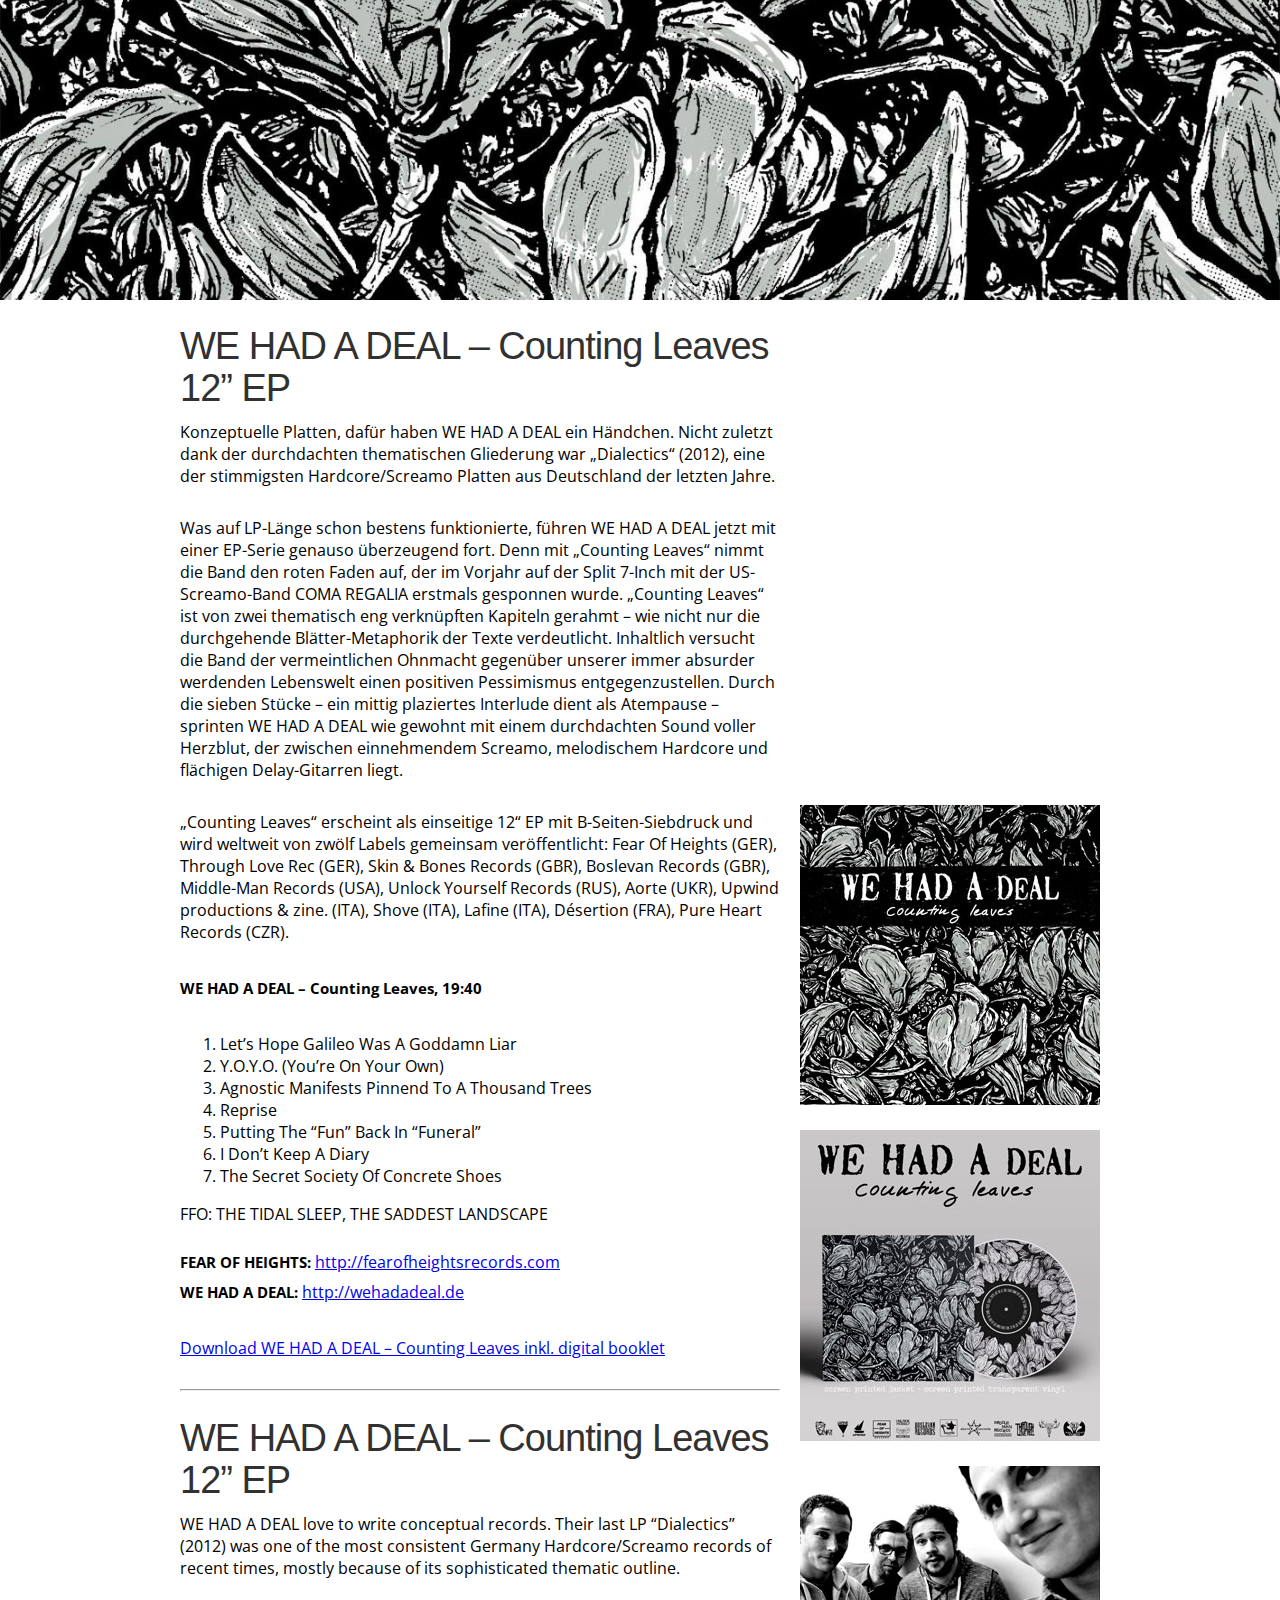
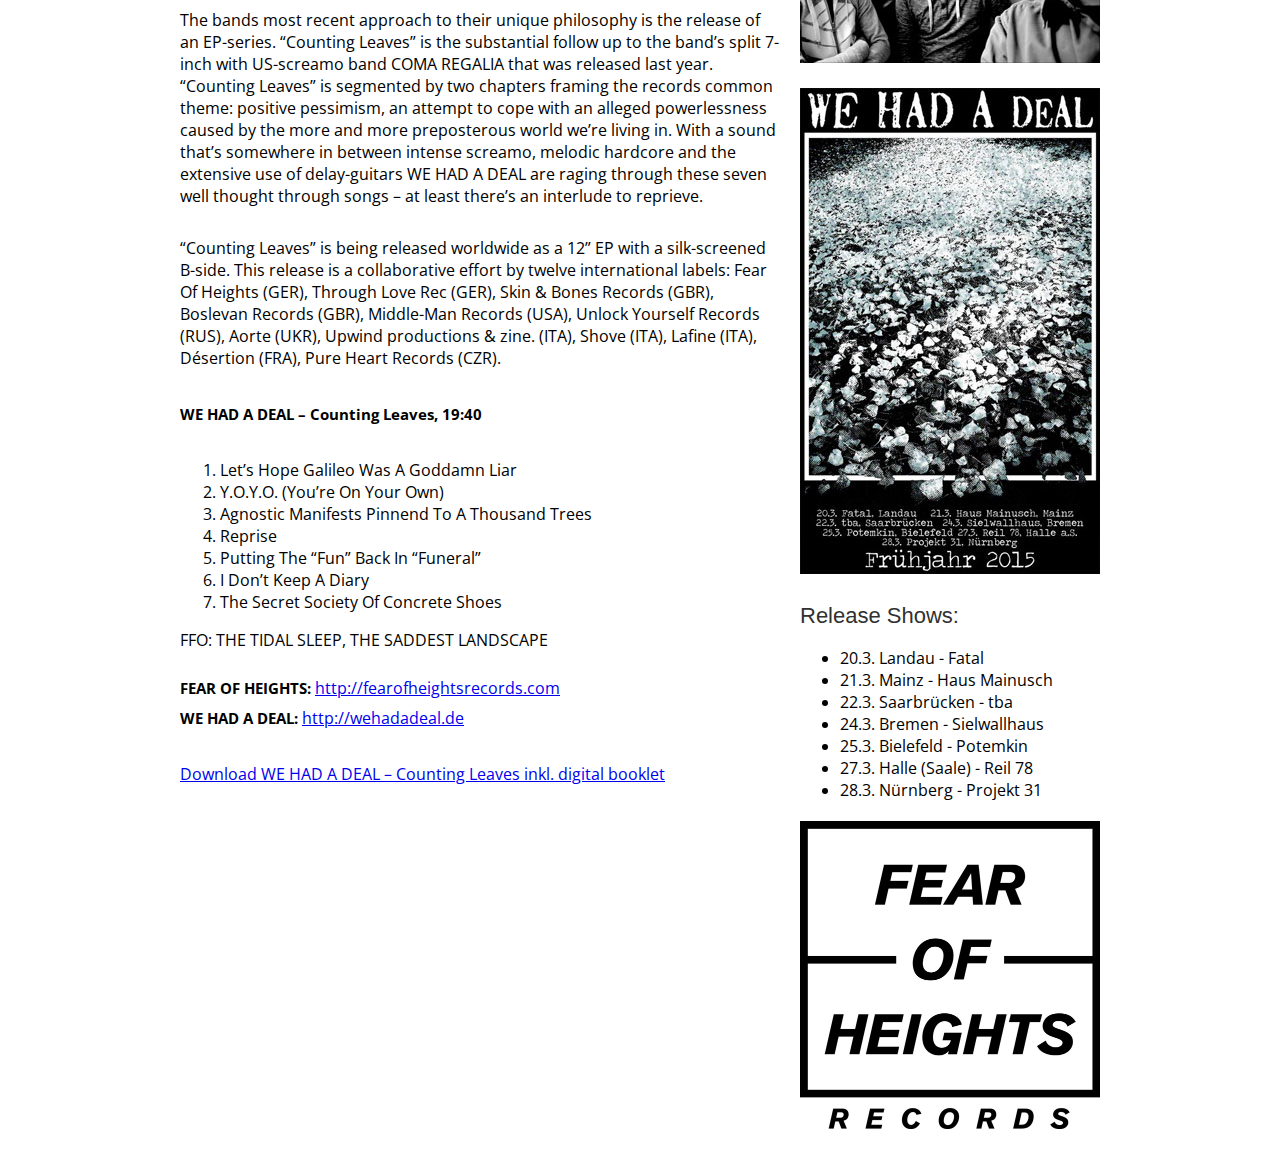
<file: wehadadeal/index.html>
<!DOCTYPE html>
<html>
<head>
	<title>WE HAD A DEAL – Counting Leaves 12” EP</title>
	<link href='http://fonts.googleapis.com/css?family=Open+Sans:400italic,700italic,400,600,700' rel='stylesheet' type='text/css'>
	<style>
		h1, h2, h3, h4, h5, h6 {
		   color: #313131;
			font-family: 'montserrat-bold', sans-serif;
		   font-weight: normal;
		}
		h1 a, h2 a, h3 a, h4 a, h5 a, h6 a { font-weight: inherit; }
		h1 { font-size: 38px; line-height: 42px; margin-bottom: 12px; letter-spacing: -1px; }
		h2 { font-size: 28px; line-height: 36px; margin-bottom: 6px; }
		h3 { font-size: 22px; line-height: 30px; margin-bottom: 12px; }
		h4 { font-size: 20px; line-height: 30px; margin-bottom: 6px; }
		h5 { font-size: 18px; line-height: 30px; }
		h6 { font-size: 14px; line-height: 30px; }
		.subheader { }

		p { margin: 0 0 30px 0; }
		p img { margin: 0; }
		p.lead {
		   font: 19px/36px 'Open Sans', sans-serif;
		   margin-bottom: 18px;
		}

		/* for 'em' and 'strong' tags, font-size and line-height should be same with
		the body tag due to rendering problems in some browsers */
		em { font: 15px/30px 'Open Sans', sans-serif; }
		strong, b { font: 15px/30px 'Open Sans', sans-serif; font-weight: bold}
		small { font-size: 11px; line-height: inherit; }

		/*	Blockquotes */
		blockquote {
		   margin: 30px 0px;
		   padding-left: 40px;
		   position: relative;
		}
		blockquote:before {
		   content: "\201C";
		   opacity: 0.45;
		   font-size: 80px;
		   line-height: 0px;
		   margin: 0;
		   font-family: arial, sans-serif;

		   position: absolute;
		   top:  30px;
			left: 0;
		}
		blockquote p {
		   font-family: georgia, serif;
		   font-style: italic;
		   padding: 0;
		   font-size: 18px;
		   line-height: 30px;
		}
		blockquote cite {
		   display: block;
		   font-size: 12px;
		   font-style: normal;
		   line-height: 18px;
		}
		blockquote cite:before { content: "\2014 \0020"; }
		blockquote cite a,
		blockquote cite a:visited { color: #8B9798; border: none }

		body {
			padding: 0;
			margin: 0;
			font-family: 'Open Sans', sans-serif;
		}
		header {
			background-image: url("imgs/hires/header.jpg");
			background-size: cover;
			background-position: center center;
			width: 100%;
			/*max-width: 920px;*/
			height: 300px;
		}
		article {
			width: 920px;
			margin: auto;
		}
		.col-left, .col-right {
			float: left;
		}
		.col-left {
			width: 600px;
			margin-right: 20px;
		}

		.col-right {
			width: 300px
		}
		.picture img{
			width: 100%;
			height: auto;
		}
		.dates ul{
			list-item: none;
		}
		.col-right > div {
			margin-bottom: 20px;
		}
		.soundcloud {
			margin-top: 30px;
		}

	</style>
</head>
<body>
	<header></header>
	<article>
		<div class="col-left">
			<h1>WE HAD A DEAL – Counting Leaves 12” EP</h1>
			<p>Konzeptuelle Platten, dafür haben WE HAD A DEAL ein Händchen. Nicht zuletzt dank der durchdachten thematischen Gliederung war „Dialectics“ (2012), eine der stimmigsten Hardcore/Screamo Platten aus Deutschland der letzten Jahre.</p>
			<p>Was auf LP-Länge schon bestens funktionierte, führen WE HAD A DEAL jetzt mit einer EP-Serie genauso überzeugend fort. Denn mit „Counting Leaves“ nimmt die Band den roten Faden auf, der im Vorjahr auf der Split 7-Inch mit der US-Screamo-Band COMA REGALIA erstmals gesponnen wurde. „Counting Leaves“ ist von zwei thematisch eng verknüpften Kapiteln gerahmt – wie nicht nur die durchgehende Blätter-Metaphorik der Texte verdeutlicht. Inhaltlich versucht die Band der vermeintlichen Ohnmacht gegenüber unserer immer absurder werdenden Lebenswelt einen positiven Pessimismus entgegenzustellen. Durch die sieben Stücke – ein mittig plaziertes Interlude dient als Atempause – sprinten WE HAD A DEAL wie gewohnt mit einem durchdachten Sound voller Herzblut, der zwischen einnehmendem Screamo, melodischem Hardcore und flächigen Delay-Gitarren liegt.</p>
			<p>„Counting Leaves“ erscheint als einseitige 12“ EP mit B-Seiten-Siebdruck und wird weltweit von zwölf Labels gemeinsam veröffentlicht: Fear Of Heights (GER), Through Love Rec (GER), Skin & Bones Records (GBR), Boslevan Records (GBR), Middle-Man Records (USA), Unlock Yourself Records (RUS), Aorte (UKR), Upwind productions & zine. (ITA), Shove (ITA), Lafine (ITA), Désertion (FRA), Pure Heart Records (CZR).</p>		
			<p>
				<b>WE HAD A DEAL – Counting Leaves, 19:40</b>
			</p>
			<ol>
				<li>Let’s Hope Galileo Was A Goddamn Liar</li>
				<li>Y.O.Y.O. (You’re On Your Own)</li>
				<li>Agnostic Manifests Pinnend To A Thousand Trees</li>
				<li>Reprise</li>
				<li>Putting The “Fun” Back In “Funeral”</li>
				<li>I Don’t Keep A Diary	</li>
				<li>The Secret Society Of Concrete Shoes</li>
			</ol>
			<p>
				FFO: THE TIDAL SLEEP, THE SADDEST LANDSCAPE <br> <br>
				<b>FEAR OF HEIGHTS:</b> <a href="http://fearofheightsrecords.com">http://fearofheightsrecords.com</a> <br>
				<b>WE HAD A DEAL:</b> <a href="http://wehadadeal.de">http://wehadadeal.de</a>
			</p>
			<p>
				<a href="https://www.dropbox.com/s/ktjkepkjdcu7ns4/WHAD_Counting%20Leaves.rar?dl=0">Download WE HAD A DEAL – Counting Leaves inkl. digital booklet</a><br>
			</p>
			<hr>

			<h1>WE HAD A DEAL – Counting Leaves 12” EP</h1>
			<p>WE HAD A DEAL love to write conceptual records. Their last LP “Dialectics” (2012) was one of the most consistent Germany Hardcore/Screamo records of recent times, mostly because of its sophisticated thematic outline.</p>
			<p>The bands most recent approach to their unique philosophy is the release of an EP-series. “Counting Leaves” is the substantial follow up to the band’s split 7-inch with US-screamo band COMA REGALIA that was released last year. “Counting Leaves” is segmented by two chapters framing the records common theme: positive pessimism, an attempt to cope with an alleged powerlessness caused by the more and more preposterous world we’re living in. With a sound that’s somewhere in between intense screamo, melodic hardcore and the extensive use of delay-guitars WE HAD A DEAL are raging through these seven well thought through songs – at least there’s an interlude to reprieve.</p>
			<p>“Counting Leaves” is being released worldwide as a 12” EP with a silk-screened B-side. This release is a collaborative effort by twelve international labels: Fear Of Heights (GER), Through Love Rec (GER), Skin & Bones Records (GBR), Boslevan Records (GBR), Middle-Man Records (USA), Unlock Yourself Records (RUS), Aorte (UKR), Upwind productions & zine. (ITA), Shove (ITA), Lafine (ITA), Désertion (FRA), Pure Heart Records (CZR).</p>		
			<p>
				<b>WE HAD A DEAL – Counting Leaves, 19:40</b>
			</p>
			<ol>
				<li>Let’s Hope Galileo Was A Goddamn Liar</li>
				<li>Y.O.Y.O. (You’re On Your Own)</li>
				<li>Agnostic Manifests Pinnend To A Thousand Trees</li>
				<li>Reprise</li>
				<li>Putting The “Fun” Back In “Funeral”</li>
				<li>I Don’t Keep A Diary	</li>
				<li>The Secret Society Of Concrete Shoes</li>
			</ol>
			<p>
				FFO: THE TIDAL SLEEP, THE SADDEST LANDSCAPE <br> <br>
				<b>FEAR OF HEIGHTS:</b> <a href="http://fearofheightsrecords.com">http://fearofheightsrecords.com</a> <br>
				<b>WE HAD A DEAL:</b> <a href="http://wehadadeal.de">http://wehadadeal.de</a>
			</p>
			<p>
				<a href="https://www.dropbox.com/s/ktjkepkjdcu7ns4/WHAD_Counting%20Leaves.rar?dl=0">Download WE HAD A DEAL – Counting Leaves inkl. digital booklet</a><br>
			</p>
		</div>
		<div class="col-right">
			<div class="soundcloud">
				<iframe width="100%" height="450" scrolling="no" frameborder="no" src="https://w.soundcloud.com/player/?url=https%3A//api.soundcloud.com/playlists/77201008%3Fsecret_token%3Ds-iINoK&amp;color=ff5500&amp;auto_play=false&amp;hide_related=false&amp;show_comments=true&amp;show_user=true&amp;show_reposts=false"></iframe>
				
			</div>
			<div class="picture"><a href="imgs/hires/cover.jpg"><img src="imgs/thumbs/cover.jpg" alt="Cover"></a></div>
			<div class="picture"><a href="imgs/hires/vinyl.jpg"><img src="imgs/thumbs/vinyl.jpg" alt="Vinyl"></a></div>
			<div class="picture"><a href="imgs/hires/tape.jpg"><img src="imgs/thumbs/tape.jpg" alt="Band"></a></div>
			<div class="picture"><a href="imgs/hires/release-tour.jpg"><img src="imgs/thumbs/release-tour.jpg" alt="Realease Tour"></a></div>
			<div class="dates">
			<h3>Release Shows:</h3>
				<ul>
					<li>20.3. Landau - Fatal</li>
					<li>21.3. Mainz - Haus Mainusch</li>
					<li>22.3. Saarbrücken - tba</li>
					<li>24.3. Bremen - Sielwallhaus</li>
					<li>25.3. Bielefeld - Potemkin</li>
					<li>27.3. Halle (Saale) - Reil 78</li>
					<li>28.3. Nürnberg - Projekt 31</li>
				</ul>
			</div>
			<div class="picture"><img src="imgs/thumbs/foh-logo.jpg" alt="Fear of Heights Logo"></div>
		</div>
	</article>
</body>
</html>
</file>
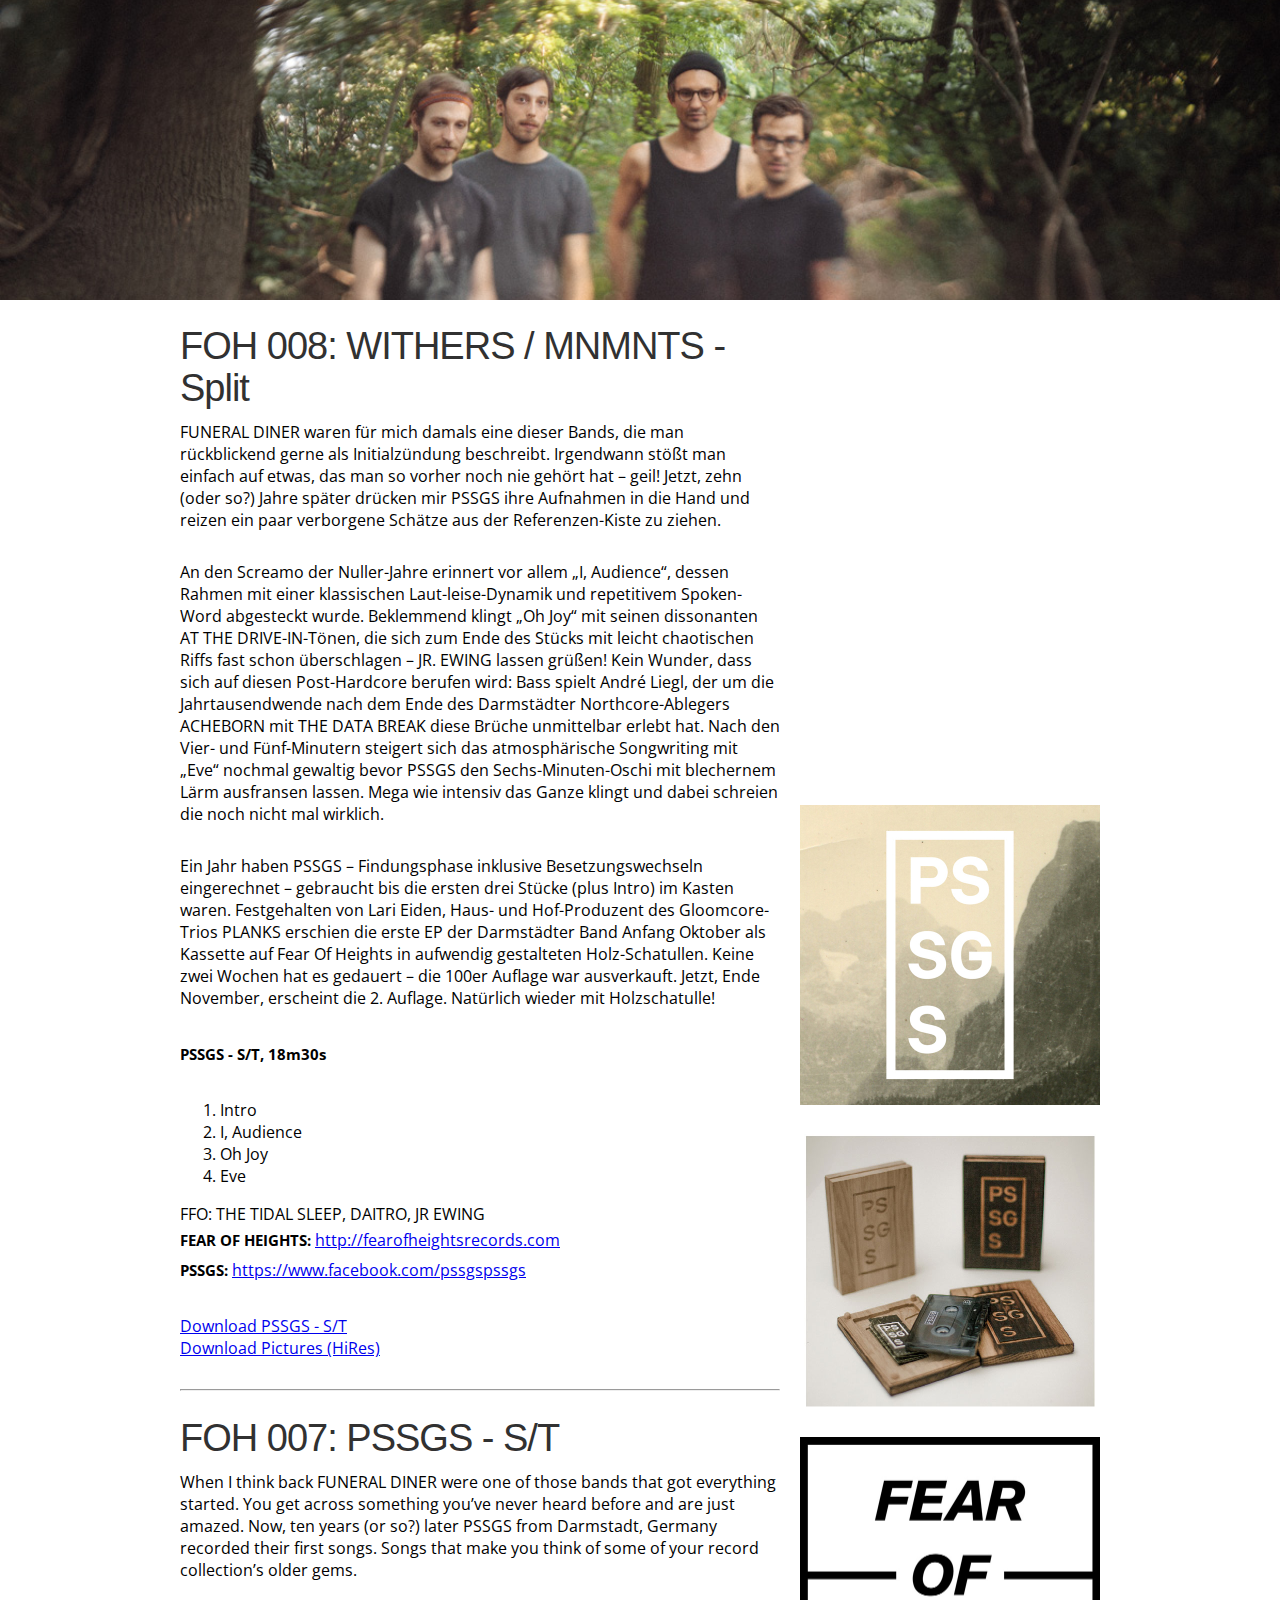
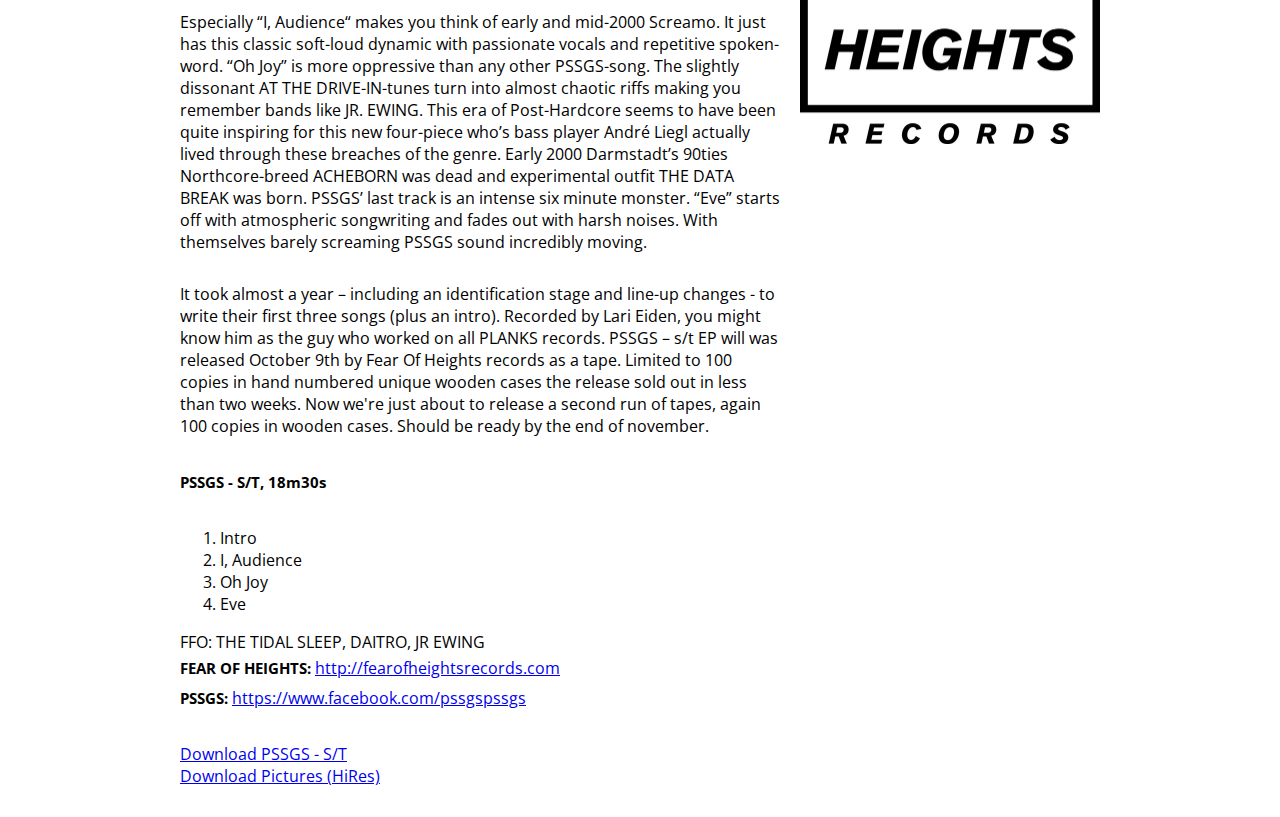
<file: withers-mnmnts/index.html>
<!DOCTYPE html>
<html>
<head>
	<title>WITHERS / MNMNTS - Split </title>
	<link href='http://fonts.googleapis.com/css?family=Open+Sans:400italic,700italic,400,600,700' rel='stylesheet' type='text/css'>
	<style>
		h1, h2, h3, h4, h5, h6 {
		   color: #313131;
			font-family: 'montserrat-bold', sans-serif;
		   font-weight: normal;
		}
		h1 a, h2 a, h3 a, h4 a, h5 a, h6 a { font-weight: inherit; }
		h1 { font-size: 38px; line-height: 42px; margin-bottom: 12px; letter-spacing: -1px; }
		h2 { font-size: 28px; line-height: 36px; margin-bottom: 6px; }
		h3 { font-size: 22px; line-height: 30px; margin-bottom: 12px; }
		h4 { font-size: 20px; line-height: 30px; margin-bottom: 6px; }
		h5 { font-size: 18px; line-height: 30px; }
		h6 { font-size: 14px; line-height: 30px; }
		.subheader { }

		p { margin: 0 0 30px 0; }
		p img { margin: 0; }
		p.lead {
		   font: 19px/36px 'Open Sans', sans-serif;
		   margin-bottom: 18px;
		}

		/* for 'em' and 'strong' tags, font-size and line-height should be same with
		the body tag due to rendering problems in some browsers */
		em { font: 15px/30px 'Open Sans', sans-serif; }
		strong, b { font: 15px/30px 'Open Sans', sans-serif; font-weight: bold}
		small { font-size: 11px; line-height: inherit; }

		/*	Blockquotes */
		blockquote {
		   margin: 30px 0px;
		   padding-left: 40px;
		   position: relative;
		}
		blockquote:before {
		   content: "\201C";
		   opacity: 0.45;
		   font-size: 80px;
		   line-height: 0px;
		   margin: 0;
		   font-family: arial, sans-serif;

		   position: absolute;
		   top:  30px;
			left: 0;
		}
		blockquote p {
		   font-family: georgia, serif;
		   font-style: italic;
		   padding: 0;
		   font-size: 18px;
		   line-height: 30px;
		}
		blockquote cite {
		   display: block;
		   font-size: 12px;
		   font-style: normal;
		   line-height: 18px;
		}
		blockquote cite:before { content: "\2014 \0020"; }
		blockquote cite a,
		blockquote cite a:visited { color: #8B9798; border: none }

		body {
			padding: 0;
			margin: 0;
			font-family: 'Open Sans', sans-serif;
		}
		header {
			background-image: url("imgs/hires/header.jpg");
			background-size: cover;
			background-position: center center;
			width: 100%;
			/*max-width: 920px;*/
			height: 300px;
		}
		article {
			width: 920px;
			margin: auto;
		}
		.col-left, .col-right {
			float: left;
		}
		.col-left {
			width: 600px;
			margin-right: 20px;
		}

		.col-right {
			width: 300px
		}
		.picture img{
			width: 100%;
			height: auto;
		}
		.col-right > div {
			margin-bottom: 20px;
		}
		.soundcloud {
			margin-top: 30px;
		}

	</style>
</head>
<body>
	<header></header>
	<article>
		<div class="col-left">
			<h1>FOH 008: WITHERS / MNMNTS - Split</h1>
			<p>FUNERAL DINER waren für mich damals eine dieser Bands, die man rückblickend gerne als Initialzündung beschreibt. Irgendwann stößt man einfach auf etwas, das man so vorher noch nie gehört hat – geil! Jetzt, zehn (oder so?) Jahre später drücken mir PSSGS ihre Aufnahmen in die Hand und reizen ein paar verborgene Schätze aus der Referenzen-Kiste zu ziehen.</p>
			<p>An den Screamo der Nuller-Jahre erinnert vor allem „I, Audience“, dessen Rahmen mit einer klassischen Laut-leise-Dynamik und repetitivem Spoken-Word abgesteckt wurde.  Beklemmend klingt „Oh Joy“ mit seinen dissonanten AT THE DRIVE-IN-Tönen, die sich zum Ende des Stücks mit leicht chaotischen Riffs fast schon überschlagen – JR. EWING lassen grüßen! Kein Wunder, dass sich auf diesen Post-Hardcore berufen wird: Bass spielt André Liegl, der um die Jahrtausendwende nach dem Ende des Darmstädter Northcore-Ablegers ACHEBORN mit THE DATA BREAK diese Brüche unmittelbar erlebt hat. Nach den Vier- und Fünf-Minutern steigert sich das atmosphärische Songwriting mit „Eve“ nochmal gewaltig bevor PSSGS den Sechs-Minuten-Oschi mit blechernem Lärm ausfransen lassen. Mega wie intensiv das Ganze klingt und dabei schreien die noch nicht mal wirklich.</p>
			<p>Ein Jahr haben PSSGS – Findungsphase inklusive Besetzungswechseln eingerechnet – gebraucht bis die ersten drei Stücke (plus Intro) im Kasten waren. Festgehalten von Lari Eiden, Haus- und Hof-Produzent des Gloomcore-Trios PLANKS erschien die erste EP der Darmstädter Band Anfang Oktober als Kassette auf Fear Of Heights in aufwendig gestalteten Holz-Schatullen. Keine zwei Wochen hat es gedauert – die 100er Auflage war ausverkauft. Jetzt, Ende November, erscheint die 2. Auflage. Natürlich wieder mit Holzschatulle!</p>		
			<p>
				<b>PSSGS - S/T, 18m30s</b>
			</p>
			<ol>
				<li>Intro</li>
				<li>I, Audience</li>
				<li>Oh Joy</li>
				<li>Eve</li>
			</ol>
			<p>
				FFO: THE TIDAL SLEEP, DAITRO, JR EWING <br>
				<b>FEAR OF HEIGHTS:</b> <a href="http://fearofheightsrecords.com">http://fearofheightsrecords.com</a> <br>
				<b>PSSGS:</b> <a href="https://www.facebook.com/pssgspssgs">https://www.facebook.com/pssgspssgs</a>
			</p>
			<p>
				<a href="https://www.dropbox.com/s/rdz3rht18ajaavh/PSSGS.rar?dl=0">Download PSSGS - S/T</a><br>
				<a href="https://www.dropbox.com/s/yg25j6sqh5bwbo3/PSSGS%20Pictures.rar?dl=0">Download Pictures (HiRes)</a>
			</p>
			<hr>

			<h1>FOH 007: PSSGS - S/T</h1>
			<p>When I think back FUNERAL DINER were one of those bands that got everything started. You get across something you’ve never heard before and are just amazed. Now, ten years (or so?) later PSSGS from Darmstadt, Germany recorded their first songs. Songs that make you think of some of your record collection’s older gems.</p>
			<p>Especially “I, Audience“ makes you think of early and mid-2000 Screamo. It just has this classic soft-loud dynamic with passionate vocals and repetitive spoken-word. “Oh Joy” is more oppressive than any other PSSGS-song. The slightly dissonant AT THE DRIVE-IN-tunes  turn into almost chaotic riffs making you remember bands like JR. EWING. This era of Post-Hardcore seems to have been quite inspiring for this new four-piece who’s bass player André Liegl actually lived through these breaches of the genre. Early 2000 Darmstadt’s 90ties Northcore-breed ACHEBORN was dead and experimental outfit THE DATA BREAK was born. PSSGS’ last track is an intense  six minute monster. “Eve” starts off with atmospheric songwriting and fades out with harsh noises. With themselves barely screaming PSSGS sound incredibly moving.</p>
			<p>It took almost a year – including an identification stage and line-up changes -  to write their first three songs (plus an intro). Recorded by Lari Eiden, you might know him as the guy who worked on all PLANKS records. PSSGS – s/t EP will was released October 9th by Fear Of Heights records as a tape. Limited to 100 copies in hand numbered unique wooden cases the release sold out in less than two weeks. Now we're just about to release a second run of tapes, again 100 copies in wooden cases. Should be ready by the end of november.</p>		
			<p>
				<b>PSSGS - S/T, 18m30s</b>
			</p>
			<ol>
				<li>Intro</li>
				<li>I, Audience</li>
				<li>Oh Joy</li>
				<li>Eve</li>
			</ol>
			<p>
				FFO: THE TIDAL SLEEP, DAITRO, JR EWING <br>
				<b>FEAR OF HEIGHTS:</b> <a href="http://fearofheightsrecords.com">http://fearofheightsrecords.com</a> <br>
				<b>PSSGS:</b> <a href="https://www.facebook.com/pssgspssgs">https://www.facebook.com/pssgspssgs</a>
			</p>
			<p>
				<a href="https://www.dropbox.com/s/rdz3rht18ajaavh/PSSGS.rar?dl=0">Download PSSGS - S/T</a><br>
				<a href="https://www.dropbox.com/s/yg25j6sqh5bwbo3/PSSGS%20Pictures.rar?dl=0">Download Pictures (HiRes)</a>
			</p>
		</div>
		<div class="col-right">
			<div class="soundcloud">
				<iframe width="100%" height="450" scrolling="no" frameborder="no" src="https://w.soundcloud.com/player/?url=https%3A//api.soundcloud.com/playlists/57095317%3Fsecret_token%3Ds-GpzS3&amp;color=ff5500&amp;auto_play=false&amp;hide_related=false&amp;show_comments=true&amp;show_user=true&amp;show_reposts=false"></iframe>
			</div>
			<div class="picture"><a href="imgs/hires/cover.jpg"><img src="imgs/thumbs/cover.jpg" alt="Cover"></a></div>
			<div class="picture"><a href="imgs/hires/tape.jpg"><img src="imgs/thumbs/tape.jpg" alt="Tape"></a></div>
			<div class="picture"><img src="imgs/thumbs/foh-logo.jpg" alt="Fear of Heights Logo"></div>
		</div>
	</article>
</body>
</html>
</file>
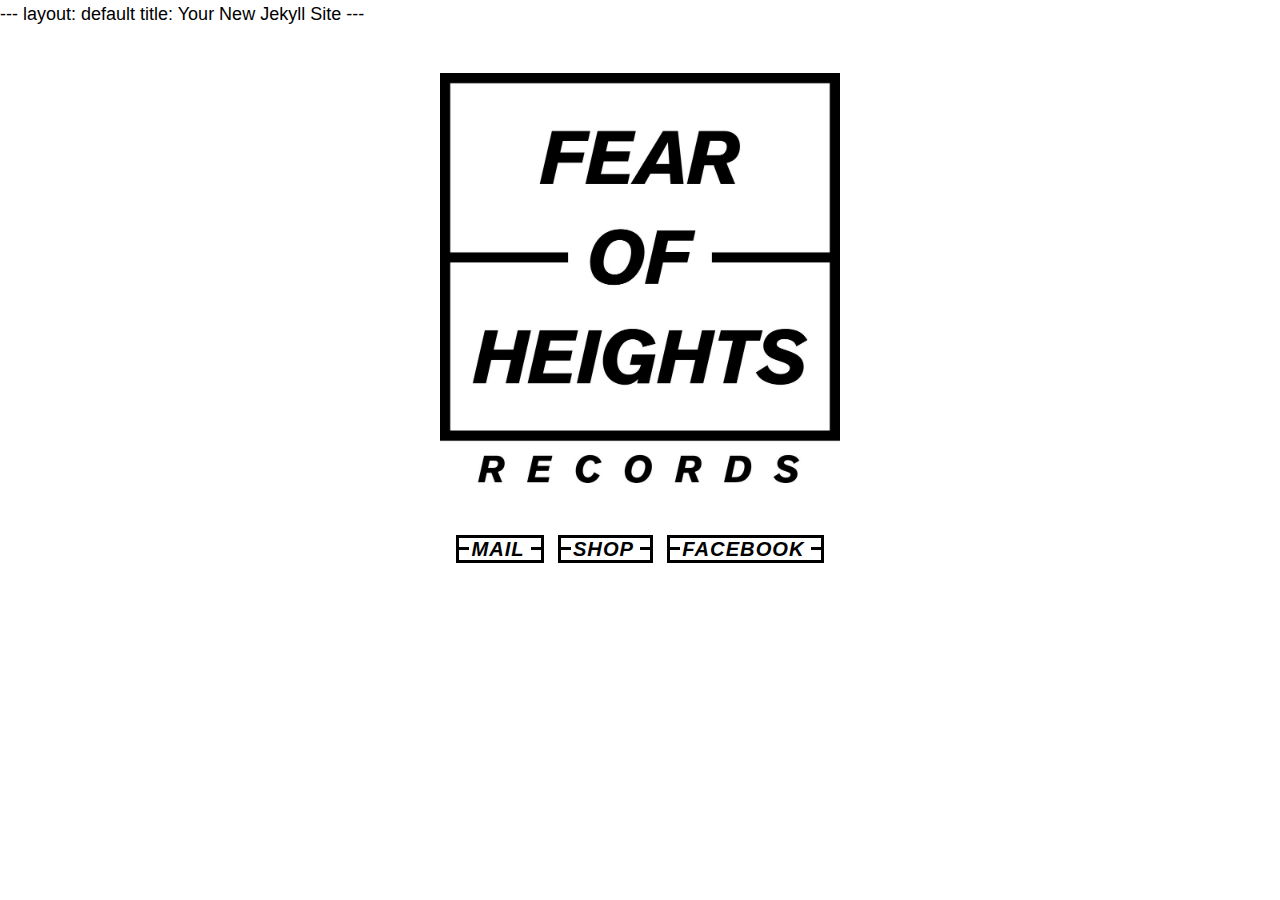
<file: index_old.html>
---
layout: default
title: Your New Jekyll Site
---
<!DOCTYPE html>
<html>
<head>
    <meta charset="utf-8">
    <meta http-equiv="X-UA-Compatible" content="IE=edge">
    <meta name="viewport" content="width=device-width maximum-scale=1.0 minimum-scale=1.0">
    <meta property="og:title" content="Fear of Heights Records"/>
    <meta property="og:description" content="Record Label"/>
    <meta property="og:type" content="website"/>
    <meta property="og:url" content="http://www.fearofheightsrecords.com"/>
    <meta property="og:image" content="http://fuddjupp.github.io/assets/images/logo_01.jpg"/>
    <meta property="og:site_name" content="Fear of Heights Records" />
    <title>Fear of Heights Records</title>
    <link href="stylesheets/screen.css" media="screen, projection" rel="stylesheet" />
    <link rel="shortcut icon" type="image/png" href="foh_ico.png">

</head>
<body>
    <div style="display:none">
        <img src="assets/images/logo_01.jpg" alt="Fear of Heights Logo">
        <h1>Fear of Heights</h1>
        <p>Record Label</p>
    </div>
    <div class="container">
        <div class="logo"><a href="http://www.fearofheightsrecords.com"><img src="assets/images/logo_02.jpg" alt="Fear of Heights Records"></a></div>
        <div class="contact text-with-anchors">
            <a href="mailto:info@fearofheightsrecords.com">mail</a>
            <a href="http://fearofheights.bigcartel.com">shop</a>
            <a href="https://www.facebook.com/fearofheightsrecords">facebook</a>
        </div>
    </div>
</body>
</html>
</file>
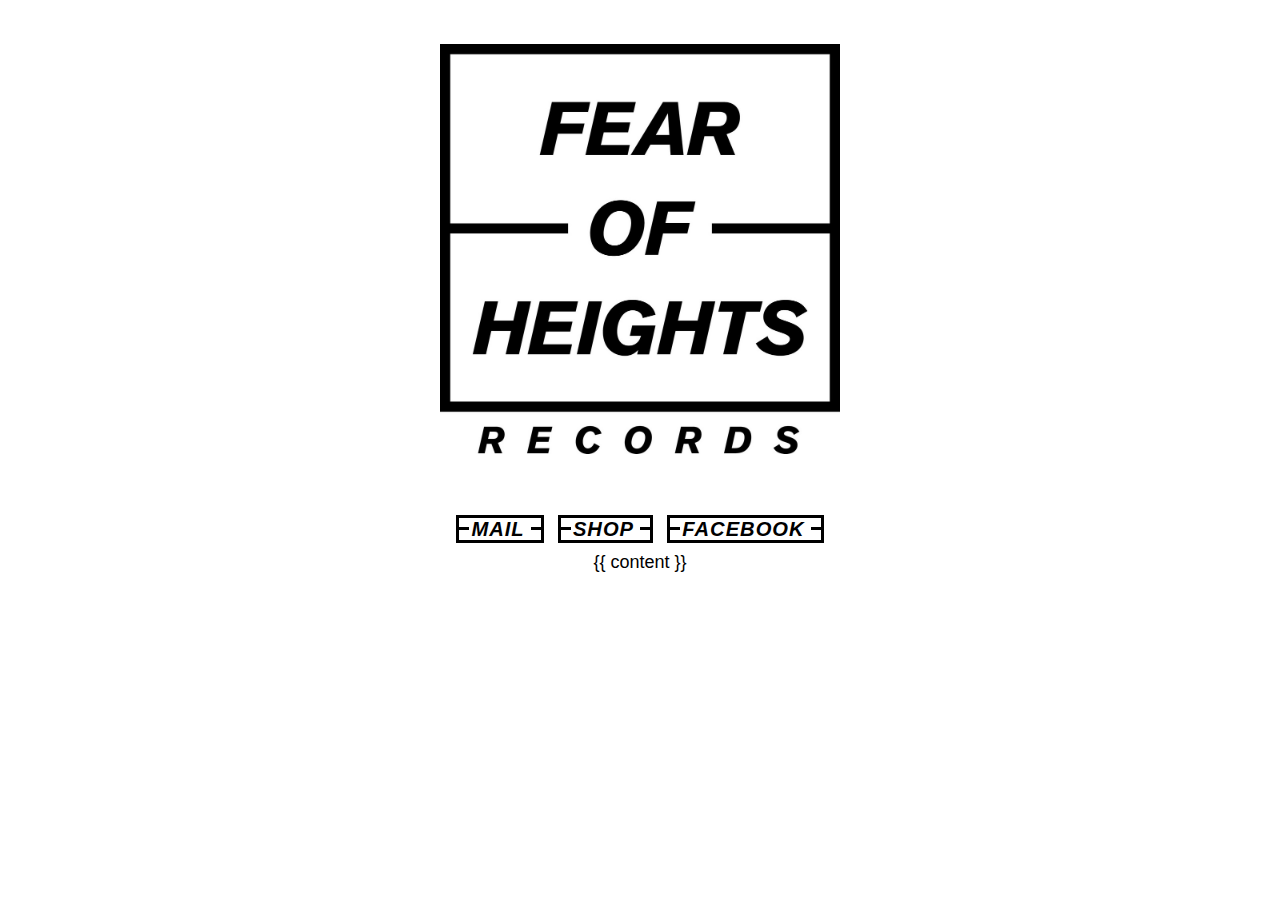
<file: _layouts/default.html>
<!DOCTYPE html>
<html>
<head>
    <meta charset="utf-8">
    <meta http-equiv="X-UA-Compatible" content="IE=edge">
    <meta name="viewport" content="width=device-width maximum-scale=1.0 minimum-scale=1.0">
    <meta property="og:title" content="Fear of Heights Records"/>
    <meta property="og:description" content="Record Label"/>
    <meta property="og:type" content="website"/>
    <meta property="og:url" content="http://fearofheightsrecords.com"/>
    <meta property="og:image" content="http://fuddjupp.github.io/assets/images/logo_01.jpg"/>
    <meta property="og:site_name" content="Fear of Heights Records" />
    <title>Fear of Heights Records</title>
    <link href="/stylesheets/screen.css" media="screen, projection" rel="stylesheet" />
    <link rel="shortcut icon" type="image/png" href="/foh_ico.png">

</head>
<body>
    <div style="display:none">
        <img src="/assets/images/logo_01.jpg" alt="Fear of Heights Logo">
        <h1>Fear of Heights</h1>
        <p>Record Label</p>
    </div>
    <div class="container">
        <div class="logo"><a href="http://fearofheightsrecords.com"><img src="/assets/images/logo_02.jpg" alt="Fear of Heights Records"></a></div>
        <div class="contact text-with-anchors">
            <a href="mailto:info@fearofheightsrecords.com">mail</a>
            <a href="http://fearofheightsrecords.tictail.com/">shop</a>
            <a href="https://www.facebook.com/fearofheightsrecords">facebook</a>
        </div>
        <div id="content" class="text-with-anchors">
          {{ content }}
        </div>
    </div>
</body>
</html>
</file>
<file: stylesheets/screen.css>
/* Welcome to Compass.
 * In this file you should write your main styles. (or centralize your imports)
 * Import this file using the following HTML or equivalent:
 * <link href="/stylesheets/screen.css" media="screen, projection" rel="stylesheet" type="text/css" /> */
/* line 17, ../../../../../Ruby193/lib/ruby/gems/1.9.1/gems/compass-0.12.2/frameworks/compass/stylesheets/compass/reset/_utilities.scss */
html, body, div, span, applet, object, iframe,
h1, h2, h3, h4, h5, h6, p, blockquote, pre,
a, abbr, acronym, address, big, cite, code,
del, dfn, em, img, ins, kbd, q, s, samp,
small, strike, strong, sub, sup, tt, var,
b, u, i, center,
dl, dt, dd, ol, ul, li,
fieldset, form, label, legend,
table, caption, tbody, tfoot, thead, tr, th, td,
article, aside, canvas, details, embed,
figure, figcaption, footer, header, hgroup,
menu, nav, output, ruby, section, summary,
time, mark, audio, video {
  margin: 0;
  padding: 0;
  border: 0;
  font: inherit;
  font-size: 100%;
  vertical-align: baseline;
}

/* line 22, ../../../../../Ruby193/lib/ruby/gems/1.9.1/gems/compass-0.12.2/frameworks/compass/stylesheets/compass/reset/_utilities.scss */
html {
  line-height: 1;
}

/* line 24, ../../../../../Ruby193/lib/ruby/gems/1.9.1/gems/compass-0.12.2/frameworks/compass/stylesheets/compass/reset/_utilities.scss */
ol, ul {
  list-style: none;
}

/* line 26, ../../../../../Ruby193/lib/ruby/gems/1.9.1/gems/compass-0.12.2/frameworks/compass/stylesheets/compass/reset/_utilities.scss */
table {
  border-collapse: collapse;
  border-spacing: 0;
}

/* line 28, ../../../../../Ruby193/lib/ruby/gems/1.9.1/gems/compass-0.12.2/frameworks/compass/stylesheets/compass/reset/_utilities.scss */
caption, th, td {
  text-align: left;
  font-weight: normal;
  vertical-align: middle;
}

/* line 30, ../../../../../Ruby193/lib/ruby/gems/1.9.1/gems/compass-0.12.2/frameworks/compass/stylesheets/compass/reset/_utilities.scss */
q, blockquote {
  quotes: none;
}
/* line 103, ../../../../../Ruby193/lib/ruby/gems/1.9.1/gems/compass-0.12.2/frameworks/compass/stylesheets/compass/reset/_utilities.scss */
q:before, q:after, blockquote:before, blockquote:after {
  content: "";
  content: none;
}

/* line 32, ../../../../../Ruby193/lib/ruby/gems/1.9.1/gems/compass-0.12.2/frameworks/compass/stylesheets/compass/reset/_utilities.scss */
a img {
  border: none;
}

/* line 116, ../../../../../Ruby193/lib/ruby/gems/1.9.1/gems/compass-0.12.2/frameworks/compass/stylesheets/compass/reset/_utilities.scss */
article, aside, details, figcaption, figure, footer, header, hgroup, menu, nav, section, summary {
  display: block;
}

/* line 8, ../sass/screen.scss */
html {
  font-size: 18px;
  font-family: "Arial Black", "Arial";
  color: black;
  line-height: 1.6em;
}

/* line 18, ../sass/screen.scss */
.container {
  text-align: center;
  width: 100%;
  margin-top: 3%;
}

/* line 23, ../sass/screen.scss */
.logo {
  padding: 6px;
  box-sizing: border-box;
}

/* line 27, ../sass/screen.scss */
.logo img {
  display: inline-block;
  max-width: 400px;
  width: 100%;
}

/* line 32, ../sass/screen.scss */
.contact {
  font-size: 1.6em;
  line-height: 1.3em;
  margin-top: 3%;
}
/* line 36, ../sass/screen.scss */
.contact > a {
  margin: 0 3px;
}

/* line 42, ../sass/screen.scss */
.text-with-anchors a {
  font-size: 0.7em;
  position: relative;
  text-decoration: none;
  color: black;
  border: 0.15em solid black;
  font-weight: 800;
  font-style: italic;
  text-transform: uppercase;
  letter-spacing: 0.05em;
}
/* line 52, ../sass/screen.scss */
.text-with-anchors a:after, .text-with-anchors a:before {
  display: inline-block;
  position: relative;
  background-color: black;
  height: 0.15em;
  width: 0.5em;
  content: '';
  top: -0.3em;
}
/* line 61, ../sass/screen.scss */
.text-with-anchors a:after {
  margin-left: 0.3em;
}
/* line 65, ../sass/screen.scss */
.text-with-anchors a:before {
  margin-right: 0.1em;
}
/* line 69, ../sass/screen.scss */
.text-with-anchors a:hover, .text-with-anchors a:active {
  background-color: black;
  color: white;
}
</file>
